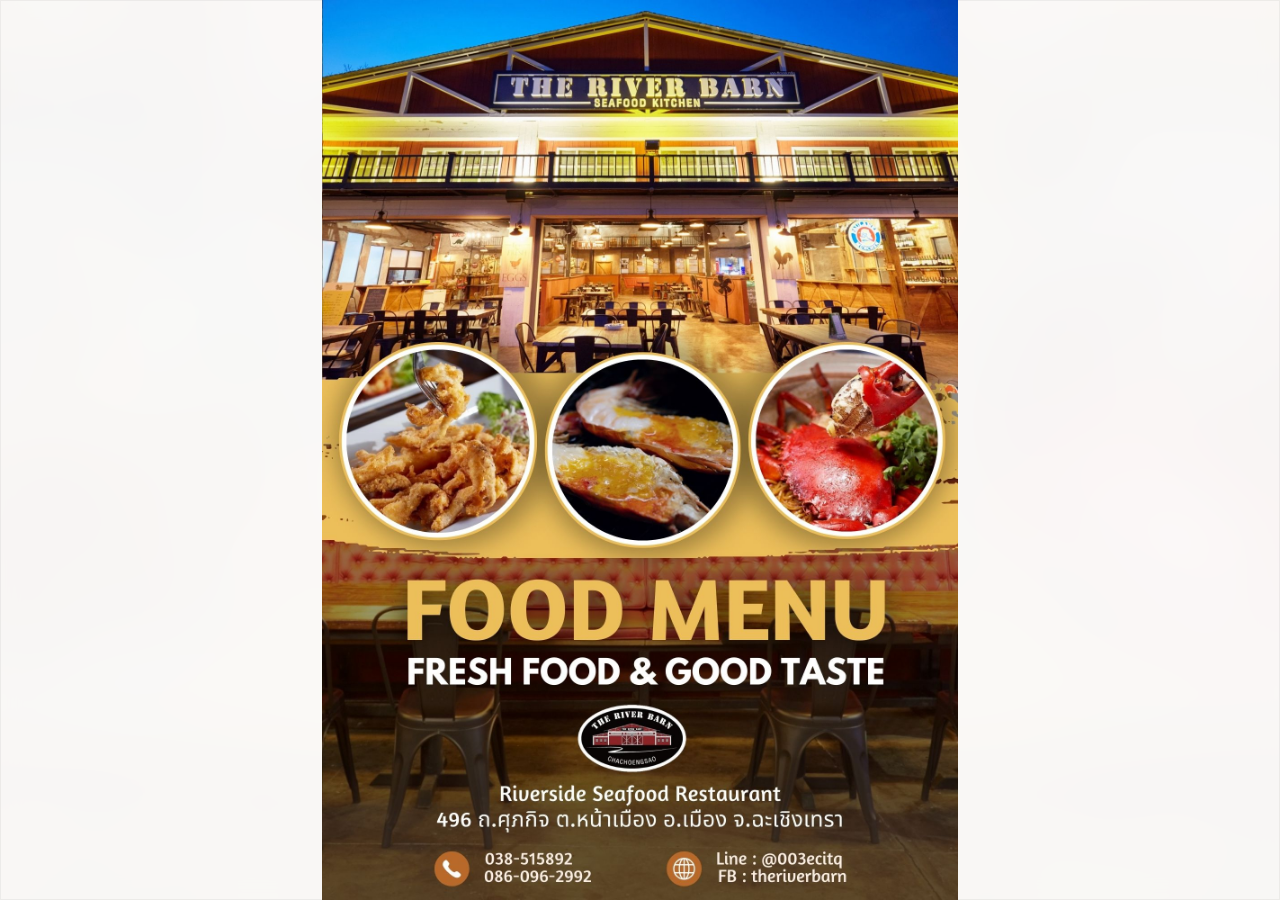
<file: theriverbarn/menu-river/index.html>
<!DOCTYPE html>
<html lang="th">

<style>
    * {
        margin: 0;
        padding: 0;
        box-sizing: border-box;
    }

    html {
        scroll-behavior: smooth;
    }

    body {
        font-family: -apple-system, BlinkMacSystemFont, 'Segoe UI', Roboto, Oxygen, Ubuntu, Cantarell, sans-serif;
        background: linear-gradient(135deg, #2c2c2c 0%, #1a1a1a 100%);
        overflow: hidden;
        touch-action: pan-y;
        user-select: none;
        -webkit-user-select: none;
    }

    .book-container {
        position: relative;
        width: 100vw;
        height: 100vh;
        overflow-y: auto;
        overflow-x: hidden;
        scroll-behavior: smooth;
        scroll-snap-type: y mandatory;
        -webkit-overflow-scrolling: touch;
    }

    .book {
        position: relative;
        width: 100%;
        display: flex;
        flex-direction: column;
    }

    .page {
        position: relative;
        width: 100%;
        height: 100vh;
        flex-shrink: 0;
        scroll-snap-align: start;
        scroll-snap-stop: always;
        overflow: hidden;
    }

    /* พื้นหลัง blur สำหรับแต่ละหน้า */
    .page::before {
        content: '';
        position: absolute;
        top: -20%;
        left: -20%;
        width: 140%;
        height: 140%;
        background-image: var(--bg-image);
        background-size: cover;
        background-position: center;
        background-repeat: no-repeat;
        filter: blur(40px) brightness(0.7);
        -webkit-filter: blur(40px) brightness(0.7);
        z-index: 0;
        opacity: 0;
        transition: opacity 0.6s ease;
    }

    .page::after {
        content: '';
        position: absolute;
        top: 0;
        left: 0;
        width: 100%;
        height: 100%;
        background: rgba(255, 255, 255, 0.1);
        z-index: 1;
        pointer-events: none;
    }

    .page.background-loaded::before {
        opacity: 1;
    }

    .page-content {
        position: relative;
        width: 100%;
        height: 100%;
        display: flex;
        align-items: center;
        justify-content: center;
        background: rgba(255, 255, 255, 0.95);
        box-shadow:
            0 0 30px rgba(0, 0, 0, 0.2),
            inset 0 0 0 1px rgba(0, 0, 0, 0.05);
        z-index: 2;
        backdrop-filter: blur(10px);
        -webkit-backdrop-filter: blur(10px);
    }

    .page-content img {
        width: 100%;
        height: 100%;
        object-fit: contain;
        display: block;
        pointer-events: none;
    }

    /* หน้าปก */
    .cover-page {
        background: linear-gradient(135deg, #667eea 0%, #764ba2 100%);
    }

    .cover-page::before {
        opacity: 0.3;
    }

    /* หน้าเมนู */
    .menu-page {
        background: #fff;
    }

    /* ท้ายปก */
    .back-cover-page {
        background: linear-gradient(135deg, #93fbb2 0%, #57f577 100%);
    }

    .back-cover-page::before {
        opacity: 0.3;
    }

    /* Navigation dots */
    .nav-dots {
        position: fixed;
        bottom: 20px;
        left: 50%;
        transform: translateX(-50%);
        display: flex;
        gap: 8px;
        z-index: 100;
        background: rgba(0, 0, 0, 0.3);
        padding: 8px 16px;
        border-radius: 20px;
        backdrop-filter: blur(10px);
        -webkit-backdrop-filter: blur(10px);
    }

    .nav-dot {
        width: 8px;
        height: 8px;
        border-radius: 50%;
        background: rgba(255, 255, 255, 0.4);
        cursor: pointer;
        transition: all 0.3s ease;
    }

    .nav-dot:hover {
        background: rgba(255, 255, 255, 0.6);
        transform: scale(1.2);
    }

    .nav-dot.active {
        background: rgba(255, 255, 255, 0.9);
        width: 24px;
        border-radius: 4px;
    }

    /* ปุ่มกลับไปบนสุด */
    .scroll-to-top {
        position: fixed;
        bottom: 80px;
        right: 20px;
        width: 50px;
        height: 50px;
        background: rgba(0, 0, 0, 0.6);
        border: none;
        border-radius: 50%;
        color: white;
        cursor: pointer;
        z-index: 100;
        display: none;
        align-items: center;
        justify-content: center;
        transition: all 0.3s ease;
        backdrop-filter: blur(10px);
        -webkit-backdrop-filter: blur(10px);
        box-shadow: 0 4px 12px rgba(0, 0, 0, 0.3);
    }

    .scroll-to-top:hover {
        background: rgba(0, 0, 0, 0.8);
        transform: translateY(-3px);
        box-shadow: 0 6px 16px rgba(0, 0, 0, 0.4);
    }

    .scroll-to-top:active {
        transform: translateY(-1px);
    }

    .scroll-to-top.visible {
        display: flex;
    }

    .scroll-to-top svg {
        width: 20px;
        height: 20px;
    }

    /* Loading state */
    .page-content img {
        opacity: 0;
        transition: opacity 0.4s ease;
    }

    .page-content img.loaded {
        opacity: 1;
    }

    /* Prevent text selection during scroll */
    .book-container * {
        -webkit-touch-callout: none;
        -webkit-tap-highlight-color: transparent;
    }

    /* Smooth scrollbar styling (optional, for webkit browsers) */
    .book-container::-webkit-scrollbar {
        width: 8px;
    }

    .book-container::-webkit-scrollbar-track {
        background: rgba(0, 0, 0, 0.1);
    }

    .book-container::-webkit-scrollbar-thumb {
        background: rgba(255, 255, 255, 0.3);
        border-radius: 4px;
    }

    .book-container::-webkit-scrollbar-thumb:hover {
        background: rgba(255, 255, 255, 0.5);
    }

    /* Mobile optimizations */
    @media (max-width: 768px) {
        .nav-dots {
            bottom: 15px;
            padding: 6px 12px;
        }

        .scroll-to-top {
            bottom: 70px;
            right: 15px;
            width: 45px;
            height: 45px;
        }

        .scroll-to-top svg {
            width: 18px;
            height: 18px;
        }
    }
</style>

<head>
    <meta charset="UTF-8">
    <meta name="viewport" content="width=device-width, initial-scale=1.0">
    <title>เมนูอาหาร - Menu River</title>
</head>

<body>
    <div class="book-container" id="bookContainer">
        <div class="book" id="book">
            <!-- หน้าปก -->
            <div class="page cover-page" data-page="0">
                <div class="page-content">
                    <img src="images/cover.jpg" alt="หน้าปก" loading="eager">
                </div>
            </div>

            <!-- หน้าเมนู -->
            <div class="page menu-page" data-page="1">
                <div class="page-content">
                    <img src="images/menu1.jpg" alt="เมนู 1" loading="lazy">
                </div>
            </div>

            <div class="page menu-page" data-page="2">
                <div class="page-content">
                    <img src="images/menu2.jpg" alt="เมนู 2" loading="lazy">
                </div>
            </div>

            <div class="page menu-page" data-page="3">
                <div class="page-content">
                    <img src="images/menu3.jpg" alt="เมนู 3" loading="lazy">
                </div>
            </div>

            <div class="page menu-page" data-page="4">
                <div class="page-content">
                    <img src="images/menu4.jpg" alt="เมนู 4" loading="lazy">
                </div>
            </div>

            <div class="page menu-page" data-page="5">
                <div class="page-content">
                    <img src="images/menu5.jpg" alt="เมนู 5" loading="lazy">
                </div>
            </div>



            <div class="page menu-page" data-page="6">
                <div class="page-content">
                    <img src="images/menu6.jpg" alt="เมนู 6" loading="lazy">
                </div>
            </div>
            <div class="page menu-page" data-page="7">
                <div class="page-content">
                    <img src="images/menu7.jpg" alt="เมนู 7" loading="lazy">
                </div>
            </div>
            <div class="page menu-page" data-page="8">
                <div class="page-content">
                    <img src="images/menu8.jpg" alt="เมนู 8" loading="lazy">
                </div>
            </div>
            <div class="page menu-page" data-page="9">
                <div class="page-content">
                    <img src="images/menu9.jpg" alt="เมนู 9" loading="lazy">
                </div>
            </div>
            <div class="page menu-page" data-page="10">
                <div class="page-content">
                    <img src="images/menu10.jpg" alt="เมนู 10" loading="lazy">
                </div>
            </div>
            <div class="page menu-page" data-page="11">
                <div class="page-content">
                    <img src="images/menu11.jpg" alt="เมนู 11" loading="lazy">
                </div>
            </div>
            <div class="page menu-page" data-page="12">
                <div class="page-content">
                    <img src="images/menu12.jpg" alt="เมนู 12" loading="lazy">
                </div>
            </div>
            <div class="page menu-page" data-page="13">
                <div class="page-content">
                    <img src="images/menu13.jpg" alt="เมนู 13" loading="lazy">
                </div>
            </div>
            <div class="page menu-page" data-page="1">
                <div class="page-content">
                    <img src="images/menu14.jpg" alt="เมนู 14" loading="lazy">
                </div>
            </div>
            <div class="page menu-page" data-page="15">
                <div class="page-content">
                    <img src="images/menu15.jpg" alt="เมนู 15" loading="lazy">
                </div>
            </div>
            <div class="page menu-page" data-page="16">
                <div class="page-content">
                    <img src="images/menu16.jpg" alt="เมนู 16" loading="lazy">
                </div>
            </div>
            <div class="page menu-page" data-page="17">
                <div class="page-content">
                    <img src="images/menu17.jpg" alt="เมนู 17" loading="lazy">
                </div>
            </div>
            <div class="page menu-page" data-page="18">
                <div class="page-content">
                    <img src="images/menu18.jpg" alt="เมนู 18" loading="lazy">
                </div>
            </div>
            <div class="page menu-page" data-page="19">
                <div class="page-content">
                    <img src="images/menu19.jpg" alt="เมนู 19" loading="lazy">
                </div>
            </div>
            <div class="page menu-page" data-page="20">
                <div class="page-content">
                    <img src="images/menu20.jpg" alt="เมนู 20" loading="lazy">
                </div>
            </div>



            <div class="page menu-page" data-page="21">
                <div class="page-content">
                    <img src="images/menu21.jpg" alt="เมนู 21" loading="lazy">
                </div>
            </div>
            <div class="page menu-page" data-page="22">
                <div class="page-content">
                    <img src="images/menu22.jpg" alt="เมนู 22" loading="lazy">
                </div>
            </div>
            <!-- <div class="page menu-page" data-page="23">
                <div class="page-content">
                    <img src="images/menu23.jpg" alt="เมนู 23" loading="lazy">
                </div>
            </div> -->
            <div class="page menu-page" data-page="24">
                <div class="page-content">
                    <img src="images/menu24.jpg" alt="เมนู 24" loading="lazy">
                </div>
            </div>
            <div class="page menu-page" data-page="25">
                <div class="page-content">
                    <img src="images/menu25.jpg" alt="เมนู 25" loading="lazy">
                </div>
            </div>
            <div class="page menu-page" data-page="26">
                <div class="page-content">
                    <img src="images/menu26.jpg" alt="เมนู 26" loading="lazy">
                </div>
            </div>
            <div class="page menu-page" data-page="27">
                <div class="page-content">
                    <img src="images/menu27.jpg" alt="เมนู 27" loading="lazy">
                </div>
            </div>
            <div class="page menu-page" data-page="28">
                <div class="page-content">
                    <img src="images/menu28.jpg" alt="เมนู 28" loading="lazy">
                </div>
            </div>
            <div class="page menu-page" data-page="29">
                <div class="page-content">
                    <img src="images/menu29.jpg" alt="เมนู 29" loading="lazy">
                </div>
            </div>
            <div class="page menu-page" data-page="30">
                <div class="page-content">
                    <img src="images/menu30.jpg" alt="เมนู 30" loading="lazy">
                </div>
            </div>
            <div class="page menu-page" data-page="31">
                <div class="page-content">
                    <img src="images/menu31.jpg" alt="เมนู 31" loading="lazy">
                </div>
            </div>
            <div class="page menu-page" data-page="32">
                <div class="page-content">
                    <img src="images/menu32.jpg" alt="เมนู 32" loading="lazy">
                </div>
            </div>
            <div class="page menu-page" data-page="33">
                <div class="page-content">
                    <img src="images/menu33.jpg" alt="เมนู 33" loading="lazy">
                </div>
            </div>





    

            <!-- ท้ายปก -->
            <div class="page back-cover-page" data-page="5">
                <div class="page-content">
                    <img src="images/back-cover.jpg" alt="ท้ายปก" loading="lazy">
                </div>
            </div>
        </div>

        <!-- Navigation dots -->
        <div id="navDots"></div>

        <!-- ปุ่มกลับไปบนสุด -->
        <button class="scroll-to-top" id="scrollToTopBtn" aria-label="กลับไปบนสุด" title="กลับไปบนสุด">
            <svg width="24" height="24" viewBox="0 0 24 24" fill="none" stroke="currentColor" stroke-width="2">
                <path d="M18 15l-6-6-6 6" />
            </svg>
        </button>
    </div>

    <script>
        class BookMenu {
            constructor() {
                this.currentPage = 0;
                this.pages = document.querySelectorAll('.page');
                this.totalPages = this.pages.length;
                this.container = document.getElementById('bookContainer');
                this.isScrolling = false;
                this.scrollTimeout = null;
                
                this.init();
            }
            
            init() {
                this.setupNavigation();
                this.setupScrollEvents();
                this.setupKeyboardEvents();
                this.setupScrollToTop();
                this.setupBackgrounds();
                this.loadImages();
                this.updateCurrentPage();
            }
            
            setupNavigation() {
                // Navigation dots
                const navDots = document.getElementById('navDots');
                this.pages.forEach((page, index) => {
                    const dot = document.createElement('div');
                    dot.className = 'nav-dot';
                    if (index === 0) dot.classList.add('active');
                    dot.addEventListener('click', () => this.scrollToPage(index));
                    navDots.appendChild(dot);
                });
            }
            
            setupScrollEvents() {
                // ใช้ Intersection Observer เพื่อตรวจจับหน้าปัจจุบัน
                const observerOptions = {
                    root: this.container,
                    rootMargin: '-30% 0px -30% 0px',
                    threshold: [0, 0.5, 1]
                };
                
                const observer = new IntersectionObserver((entries) => {
                    entries.forEach(entry => {
                        if (entry.isIntersecting && entry.intersectionRatio >= 0.5) {
                            const pageIndex = parseInt(entry.target.dataset.page);
                            if (pageIndex !== this.currentPage) {
                                this.currentPage = pageIndex;
                                this.updateNavigationDots();
                                this.preloadAdjacentPages();
                            }
                        }
                    });
                }, observerOptions);
                
                this.pages.forEach(page => {
                    observer.observe(page);
                });
                
                // ตรวจจับการ scroll เพื่อแสดง/ซ่อนปุ่มกลับไปบนสุด
                let ticking = false;
                this.container.addEventListener('scroll', () => {
                    if (!ticking) {
                        window.requestAnimationFrame(() => {
                            this.updateScrollToTopButton();
                            this.updateCurrentPage();
                            ticking = false;
                        });
                        ticking = true;
                    }
                }, { passive: true });
            }
            
            setupKeyboardEvents() {
                document.addEventListener('keydown', (e) => {
                    if (this.isScrolling) return;
                    
                    if (e.key === 'ArrowDown' || e.key === 'PageDown') {
                        e.preventDefault();
                        this.nextPage();
                    } else if (e.key === 'ArrowUp' || e.key === 'PageUp') {
                        e.preventDefault();
                        this.prevPage();
                    } else if (e.key === 'Home') {
                        e.preventDefault();
                        this.scrollToPage(0);
                    } else if (e.key === 'End') {
                        e.preventDefault();
                        this.scrollToPage(this.totalPages - 1);
                    }
                });
            }
            
            setupScrollToTop() {
                const scrollToTopBtn = document.getElementById('scrollToTopBtn');
                scrollToTopBtn.addEventListener('click', () => {
                    this.scrollToPage(0);
                });
            }

            setupBackgrounds() {
                // ตั้งค่าพื้นหลัง blur ให้แต่ละหน้าโดยใช้รูปของหน้านั้นๆ
                this.pages.forEach((page) => {
                    const img = page.querySelector('.page-content img');
                    if (img && img.src) {
                        // ใช้ CSS variable เพื่อตั้งค่าพื้นหลัง
                        page.style.setProperty('--bg-image', `url(${img.src})`);
                        
                        // รอให้รูปโหลดก่อนแสดงพื้นหลัง
                        if (img.complete) {
                            page.classList.add('background-loaded');
                        } else {
                            img.addEventListener('load', () => {
                                page.classList.add('background-loaded');
                            }, { once: true });
                        }
                    }
                });
            }
            
            scrollToPage(pageIndex) {
                if (pageIndex < 0 || pageIndex >= this.totalPages) return;
                if (this.isScrolling) return;
                
                this.isScrolling = true;
                const targetPage = this.pages[pageIndex];
                
                // ใช้ scrollTo แทน scrollIntoView เพื่อควบคุมได้ดีกว่า
                const targetPosition = targetPage.offsetTop;
                
                this.container.scrollTo({
                    top: targetPosition,
                    behavior: 'smooth'
                });
                
                // รีเซ็ต flag หลังจาก scroll เสร็จ
                clearTimeout(this.scrollTimeout);
                this.scrollTimeout = setTimeout(() => {
                    this.isScrolling = false;
                }, 1000);
                
                this.currentPage = pageIndex;
                this.updateNavigationDots();
                this.preloadAdjacentPages();
            }
            
            nextPage() {
                if (this.currentPage < this.totalPages - 1) {
                    this.scrollToPage(this.currentPage + 1);
                }
            }
            
            prevPage() {
                if (this.currentPage > 0) {
                    this.scrollToPage(this.currentPage - 1);
                }
            }
            
            updateCurrentPage() {
                // อัพเดทหน้าปัจจุบันตามตำแหน่ง scroll (backup method)
                if (this.isScrolling) return;
                
                const scrollTop = this.container.scrollTop;
                const viewportHeight = this.container.clientHeight;
                const currentScrollPosition = scrollTop + viewportHeight / 2;
                
                let newCurrentPage = 0;
                let minDistance = Infinity;
                
                this.pages.forEach((page, index) => {
                    const pageTop = page.offsetTop;
                    const pageCenter = pageTop + page.offsetHeight / 2;
                    const distance = Math.abs(currentScrollPosition - pageCenter);
                    
                    if (distance < minDistance) {
                        minDistance = distance;
                        newCurrentPage = index;
                    }
                });
                
                if (newCurrentPage !== this.currentPage) {
                    this.currentPage = newCurrentPage;
                    this.updateNavigationDots();
                }
            }
            
            updateNavigationDots() {
                const dots = document.querySelectorAll('.nav-dot');
                dots.forEach((dot, index) => {
                    if (index === this.currentPage) {
                        dot.classList.add('active');
                    } else {
                        dot.classList.remove('active');
                    }
                });
            }
            
            updateScrollToTopButton() {
                const scrollToTopBtn = document.getElementById('scrollToTopBtn');
                const scrollTop = this.container.scrollTop;
                
                // แสดงปุ่มเมื่อ scroll ลงมาเกิน 300px
                if (scrollTop > 300) {
                    scrollToTopBtn.classList.add('visible');
                } else {
                    scrollToTopBtn.classList.remove('visible');
                }
            }
            
            loadImages() {
                const images = document.querySelectorAll('.page-content img');
                images.forEach((img) => {
                    if (img.complete) {
                        img.classList.add('loaded');
                    } else {
                        img.addEventListener('load', () => {
                            img.classList.add('loaded');
                        });
                        img.addEventListener('error', () => {
                            img.alt = 'ไม่สามารถโหลดรูปภาพได้';
                            img.classList.add('loaded');
                        });
                    }
                });
                
                // Preload หน้าถัดไป
                this.preloadAdjacentPages();
            }
            
            preloadAdjacentPages() {
                // Preload หน้าถัดไปและหน้าก่อน
                const nextIndex = this.currentPage + 1;
                const prevIndex = this.currentPage - 1;
                
                if (nextIndex < this.totalPages) {
                    const nextImg = this.pages[nextIndex].querySelector('img');
                    if (nextImg && nextImg.loading === 'lazy') {
                        // Force load next image
                        const tempImg = new Image();
                        tempImg.src = nextImg.src;
                    }
                }
                
                if (prevIndex >= 0) {
                    const prevImg = this.pages[prevIndex].querySelector('img');
                    if (prevImg && prevImg.loading === 'lazy') {
                        // Force load prev image
                        const tempImg = new Image();
                        tempImg.src = prevImg.src;
                    }
                }
            }
        }

        // เริ่มต้นเมื่อ DOM พร้อม
        if (document.readyState === 'loading') {
            document.addEventListener('DOMContentLoaded', () => {
                new BookMenu();
            });
        } else {
            new BookMenu();
        }
    </script>
</body>


</html>
</file>
